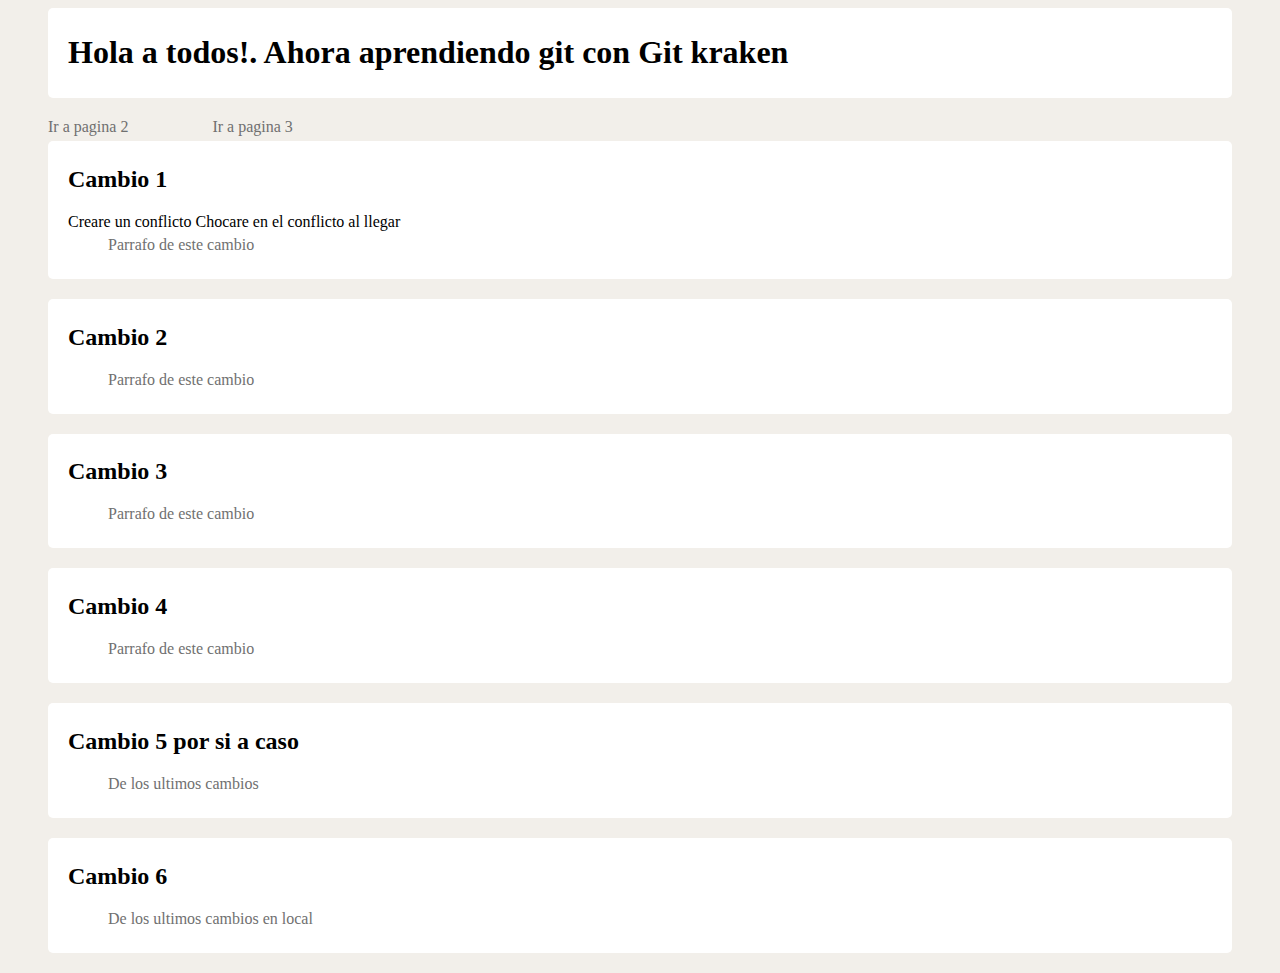
<file: index.html>
<!DOCTYPE html>
<html lang="es">
<head>
	<meta charset="UTF-8">
	<meta name="viewport" content="width=device-width, initial-scale=1.0">
	<link rel="stylesheet" href="./styles.css">
	<title>Pruebas de git</title>
</head>
<body>
	<div>
		<div class="general-box">
			<h1>Hola a todos!. Ahora aprendiendo git con Git kraken</h1>
		</div>
		<a href="pageTwo.html">Ir a pagina 2</a>
		<a href="pageThree.html">Ir a pagina 3</a>

		<div class="general-box">
			<h2>Cambio 1</h2>
			<span>Creare un conflicto</span>
			<span>Chocare en el conflicto al llegar</span>
			<p>Parrafo de este cambio</p>
		</div>

		<div class="general-box">
			<h2>Cambio 2</h2>
			<p>Parrafo de este cambio</p>
		</div>
		
		<div class="general-box">
			<h2>Cambio 3</h2>
			<p>Parrafo de este cambio</p>
		</div>

		<div class="general-box">
			<h2>Cambio 4</h2>
			<p>Parrafo de este cambio</p>
		</div>
		
		<div class="general-box">
			<h2>Cambio 5 por si a caso</h2>
			<p>De los ultimos cambios</p>
		</div>

		<div class="general-box">
			<h2>Cambio 6</h2>
			<p>De los ultimos cambios en local</p>
		</div>

	</div>
</body>
</html>
</file>
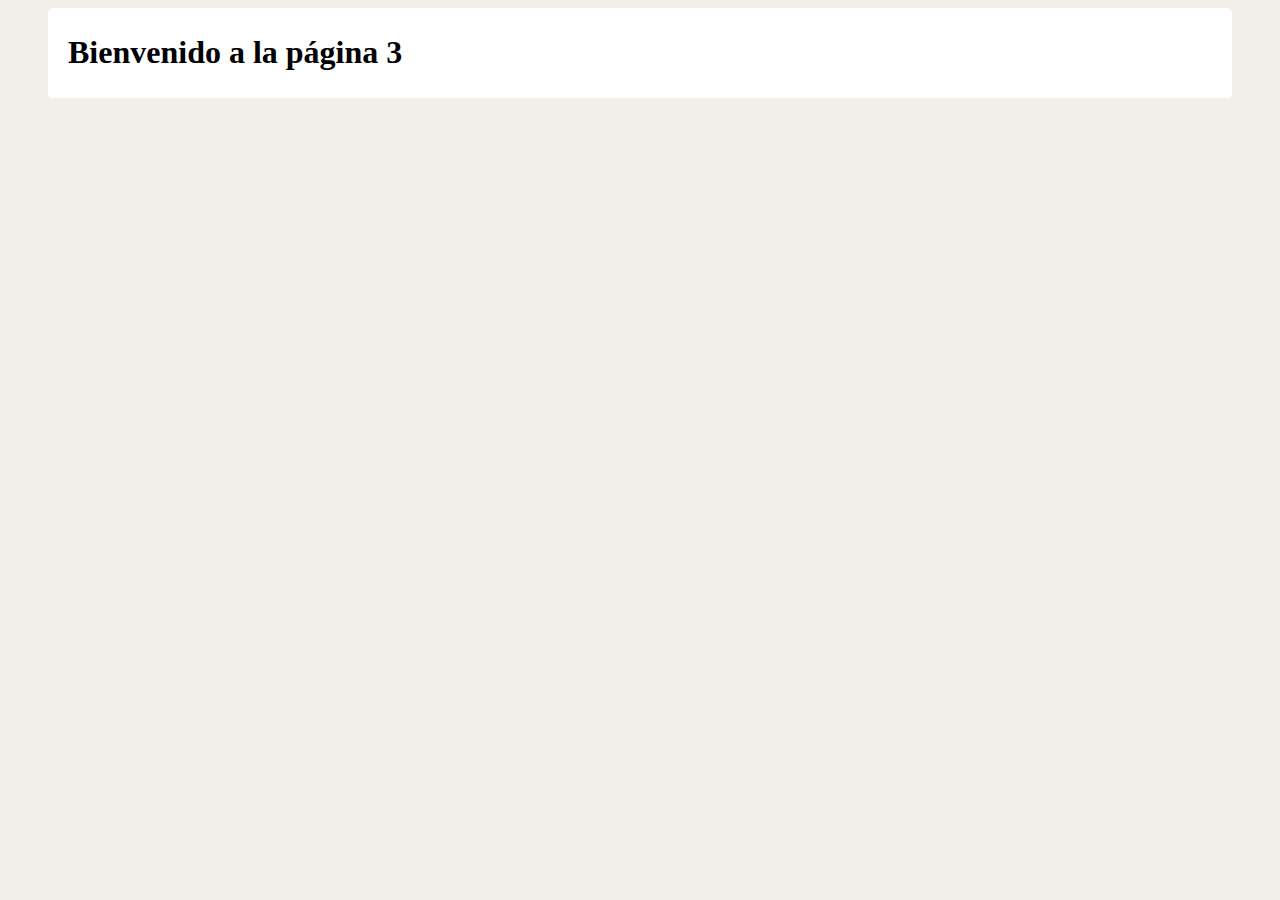
<file: pageThree.html>
<!DOCTYPE html>
<html lang="es">
<head>
	<meta charset="UTF-8">
	<meta name="viewport" content="width=device-width, initial-scale=1.0">
	<link rel="stylesheet" href="./styles.css">
	<title>Pruebas de git, page 3</title>
</head>
<body>
	<div>
		<div class="general-box">
			<h1>Bienvenido a la página 3</h1>
        </div>
        

	</div>
</body>
</html>
</file>
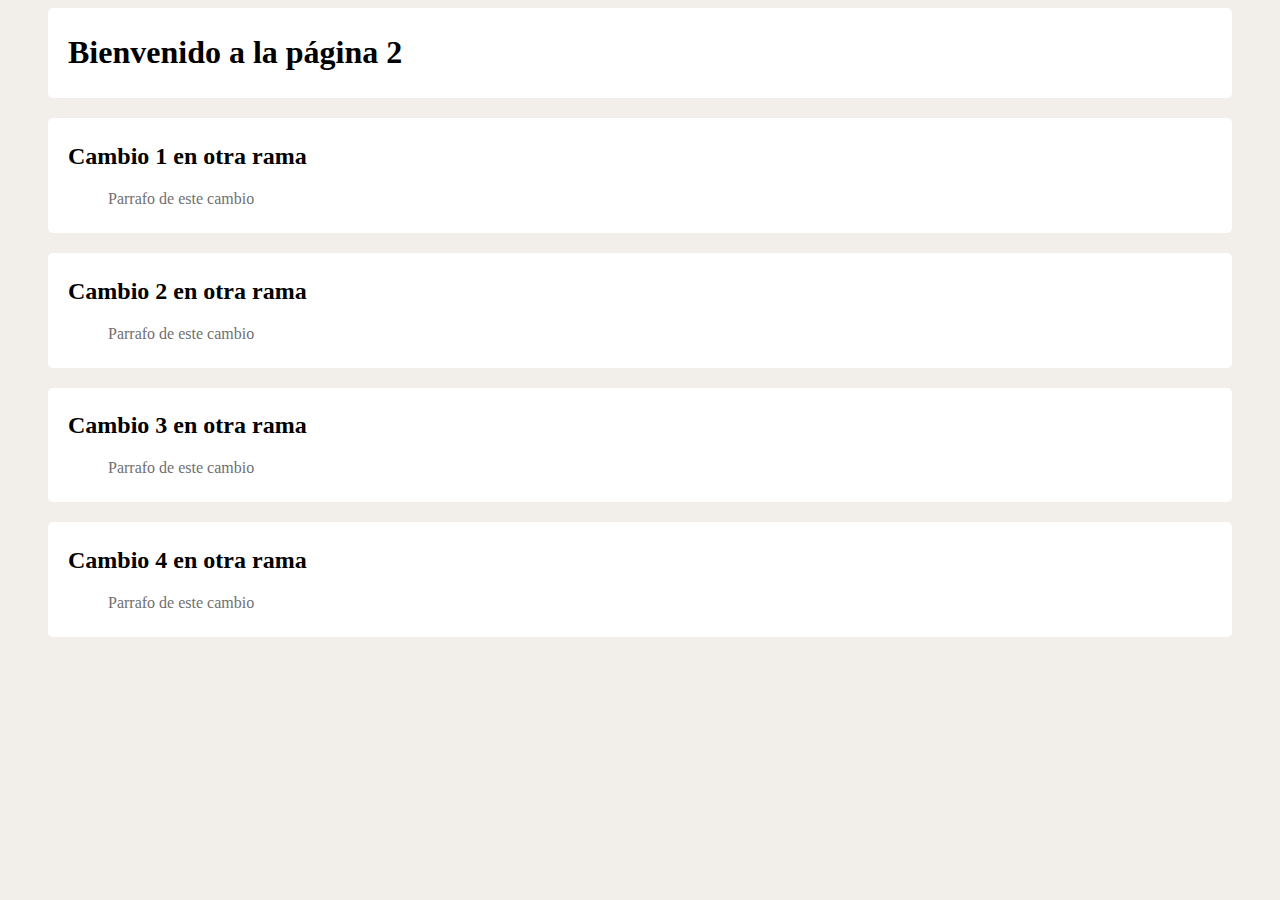
<file: pageTwo.html>
<!DOCTYPE html>
<html lang="es">
<head>
	<meta charset="UTF-8">
	<meta name="viewport" content="width=device-width, initial-scale=1.0">
	<link rel="stylesheet" href="./styles.css">
	<title>Pruebas de git, page 2</title>
</head>
<body>
	<div>
		<div class="general-box">
			<h1>Bienvenido a la página 2</h1>
        </div>
        
        <div class="general-box">
			<h2>Cambio 1 en otra rama</h2>
			<p>Parrafo de este cambio</p>
        </div>
        <div class="general-box">
            <h2>Cambio 2 en otra rama</h2>
			<p>Parrafo de este cambio</p>
        </div>
        <div class="general-box">
			<h2>Cambio 3 en otra rama</h2>
			<p>Parrafo de este cambio</p>
        </div>
        <div class="general-box">
			<h2>Cambio 4 en otra rama</h2>
			<p>Parrafo de este cambio</p>
		</div>

	</div>
</body>
</html>
</file>
<file: styles.css>
body {
    background: #f2efea;
}

a, p {
    text-decoration: none;
    color: #707070;
    margin: 5px 40px 20px;
}

#main-box {
    background: #FFF;
}

.general-box {
    background: rgb(255, 255, 255);
    border-width: 22px;
    border-color: black;
    border-radius: 5px;
    margin: 5px 40px 20px;
    padding: 5px 20px;
}
</file>
